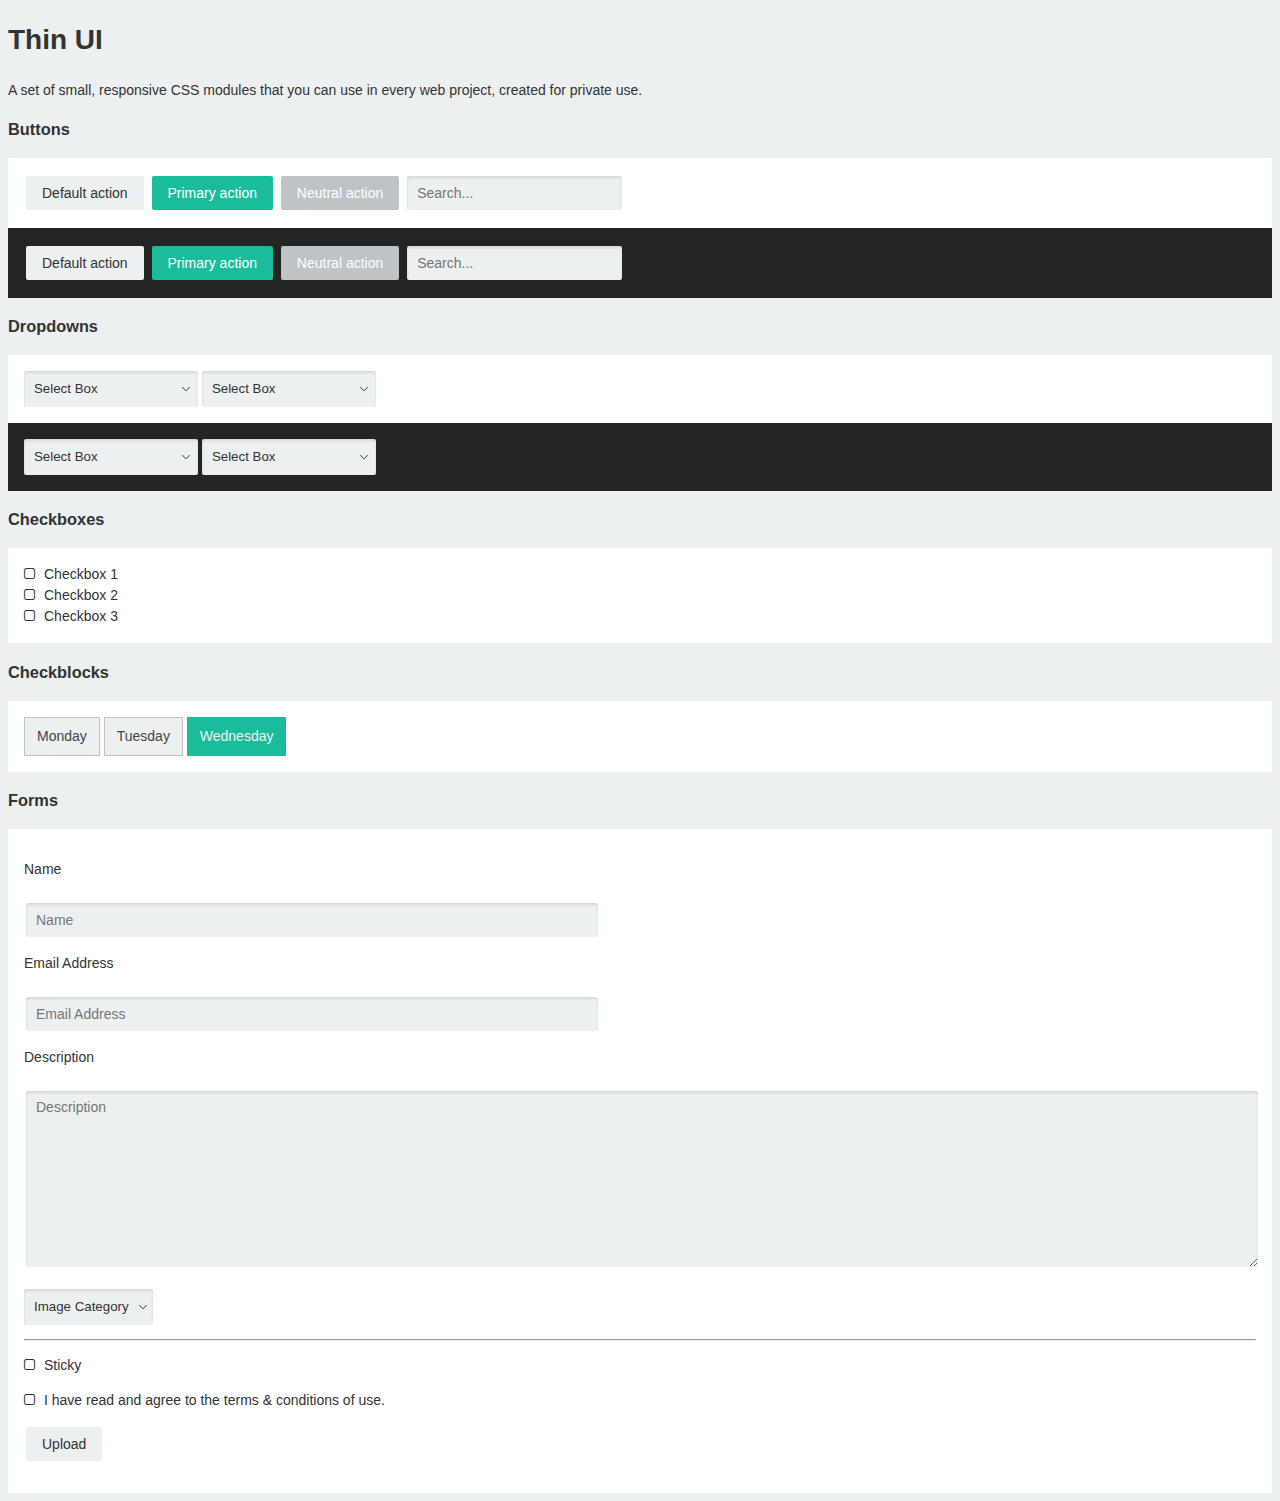
<file: index.html>
<!DOCTYPE html>
<html>
<head>
<link rel="stylesheet" href="https://cdnjs.cloudflare.com/ajax/libs/font-awesome/4.7.0/css/font-awesome.min.css">
<link rel="stylesheet" href="main.css">
<link rel="stylesheet" href="thin-ui.css">
<script src="https://cdnjs.cloudflare.com/ajax/libs/jquery/3.2.1/jquery.min.js"></script>
</head>
<body>

<h1>Thin UI</h1>
<p>A set of small, responsive CSS modules that you can use in every web project, created for private use.</p>

<h3>Buttons</h3>
<section class="thin-ui-light">
    <button class="thin-ui-button">Default action</button>
    <button class="thin-ui-button thin-ui-button-primary">Primary action</button>
    <button class="thin-ui-button thin-ui-button-neutral">Neutral action</button>
    <input type="text" class="thin-ui-input search" placeholder="Search...">
</section>

<section class="thin-ui-dark">
    <button class="thin-ui-button">Default action</button>
    <button class="thin-ui-button thin-ui-button-primary">Primary action</button>
    <button class="thin-ui-button thin-ui-button-neutral">Neutral action</button>
    <input type="text" class="thin-ui-input search" placeholder="Search...">
</section>

<h3>Dropdowns</h3>
<section class="thin-ui-light">
  <select class="thin-ui-dropdown">
      <option selected> Select Box </option>
      <option>Short Option</option>
      <option>This Is A Longer Option</option>
  </select>
  <select class="thin-ui-dropdown">
      <option selected> Select Box </option>
      <option>Short Option</option>
      <option>This Is A Longer Option</option>
  </select>
</section>

<section class="thin-ui-dark">
  <select class="thin-ui-dropdown">
      <option selected> Select Box </option>
      <option>Short Option</option>
      <option>This Is A Longer Option</option>
  </select>
  <select class="thin-ui-dropdown">
      <option selected> Select Box </option>
      <option>Short Option</option>
      <option>This Is A Longer Option</option>
  </select>
</section>

<h3>Checkboxes</h3>
<section class="thin-ui-light">
<div>
  <input id="box1" type="checkbox" class="thin-ui-checkbox">
  <label for="box1">Checkbox 1</label>
</div>
<div>
  <input id="box2" type="checkbox" class="thin-ui-checkbox">
  <label for="box2">Checkbox 2</label>
</div>
<div>
  <input id="box3" type="checkbox" class="thin-ui-checkbox">
  <label for="box3">Checkbox 3</label>
</div>
	</section>

<h3>Checkblocks</h3>
<section class="thin-ui-light">
	<div>
    <input type="checkbox" id="Checkbox1" class="thin-ui-checkblock">
    <label for="Checkbox1">Monday</label>

    <input type="checkbox" id="Checkbox2" class="thin-ui-checkblock">
    <label for="Checkbox2">Tuesday</label>

    <input type="checkbox" id="Checkbox3" class="thin-ui-checkblock" checked>
    <label for="Checkbox3">Wednesday</label>
</div>
	</section>

<h3>Forms</h3>
	<section class="thin-ui-light">
<form method="post" action="" class="thin-ui-form">
    <p>
        <label>Name</label><br>
        <input type="text" name="" value="" placeholder="Name" size="64" required>
    </p>
    <p>
        <label>Email Address</label><br>
        <input type="email" name="" value="" placeholder="Email Address" size="64" required>
    </p>
    <p>
        <label>Description</label><br>
        <textarea name="" placeholder="Description" rows="10" size="64" required></textarea>
    </p>
    <p>
        <select name="" class="thin-ui-dropdown">
    	    <option value="0">Image Category</option>
    	    <option value="5">2D</option>
	        <option value="4">3D</option>
	        <option value="71">Featured</option>
	        <option value="92">Illustration</option>
	        <option value="148">Matte Painting</option>
	        <option value="147">Painting</option>
	        <option value="3">Photography</option>
	        <option value="91">Posters</option>
        </select>
    </p>
    <hr>
    <p>
        <input type="checkbox" id="imagepress_sticky" name="" value="1" class="thin-ui-checkbox"><label for="imagepress_sticky">Sticky</label>
    </p>
    <p>
        <input type="checkbox" id="imagepress_agree" name="" value="1" class="thin-ui-checkbox"><label for="imagepress_agree">I have read and agree to the terms &amp; conditions of use.</label>
    </p>
    <p>
        <input type="submit" id="imagepress_submit" name="" value="Upload" class="thin-ui-button-primary">
    </p>
</form>
	</section>
</body>
</html>
</file>
<file: main.css>
body {
    font-family: -apple-system, BlinkMacSystemFont, "Segoe UI", Helvetica, Arial, sans-serif, "Apple Color Emoji", "Segoe UI Emoji", "Segoe UI Symbol";
    font-size: 14px;
    font-weight: 400;
    line-height: 1.5;
    color: #333333;
    background-color: #ECF0F1;
}
tt,
code {
    font-family: 'SFMono-Regular', Consolas, 'Liberation Mono', Menlo, Courier, monospace;
    padding: 2px 4px;
    font-size: 90%;
    color: #E74C3C;
    background-color: rgba(192, 57, 43, 0.05);
    border-radius: 3px;
}
</file>
<file: thin-ui.css>
.thin-ui-light {
    background-color: rgba(255, 255, 255, 1);
    padding: 16px;
}
.thin-ui-dark {
    background-color: rgba(0, 0, 0, 0.85);
    padding: 16px;
}
.thin-ui-textarea-code {
    font-family: 'SFMono-Regular', Consolas, 'Liberation Mono', Menlo, Courier, monospace;
    font-size: 12px;
}
.thin-ui-button,
.thin-ui-form input[type="submit"] {
    box-sizing: border-box;
    display: inline-block;
    cursor: pointer;
    background-color: #ECF0F1;
    color: #333333;
    border: 0 none;
    border-radius: 2px;
    padding: 0 16px;
    margin: 2px;
    height: 34px;
    line-height: 34px;
    font-family: inherit;
    font-weight: 400;
    font-size: 14px;
    text-decoration: none;
}
.thin-ui-button:hover,
.thin-ui-form input[type="submit"]:hover {
    background-color: #BDC3C7;
    text-decoration: none;
}
.thin-ui-button-primary {
    background-color: #1ABC9C;
    color: #FFFFFF;
}
.thin-ui-button-primary:hover {
    background-color: #16A085;
    color: #FFFFFF;
}
.thin-ui-button-neutral {
    background-color: #BDC3C7;
    color: #FFFFFF;
}
.thin-ui-button-neutral:hover {
    background-color: #95A5A6;
    color: #FFFFFF;
}
.thin-ui-dropdown {
    font-family: inherit;
    font-size: 0.95em;
    font-weight: 400;
    margin: 0;
    width: auto;
    height: 2.7em;
    line-height: 2.7em;
    box-sizing: border-box;
    outline: none;
    display: inline-block;
    -webkit-appearance: none;
    -moz-appearance: none;
    appearance: none;
    cursor: pointer;
    color: #333333;
    border: 0 none;
    border-radius: 2px;
    box-shadow: inset 0.2px 2px 3px rgba(0, 0, 0, 0.1);
    padding: 0 24px 0 10px;
    background: #ECF0F1 url('[data-uri]') no-repeat 96%;
    background-size: 10px;
}
.thin-ui-dropdown::-ms-expand {
    /* for IE 11 */
    display: none;
}
.thin-ui-dropdown:focus {
    border: 0 none;
}
.thin-ui-dropdown:hover {
    color: #000000;
    background-color: #BDC3C7;
}
.thin-ui-checkbox {
    display: none;
}


.thin-ui-checkbox + label:before {
    font-family: FontAwesome;
    display: inline-block;
}
.thin-ui-checkbox + label:before {
    content: "\f096";
}


.thin-ui-checkbox + label:before,
.thin-ui-checkbox:checked + label:before {
    width: 20px;
}


.thin-ui-checkbox:checked + label:before {
    content: "\f046";
}


.thin-ui-checkblock {
    display: none;
}
.thin-ui-checkblock + label {
    display: inline-block;
    padding: 8px 12px;
    background-color: #ECF0F1;
    color: #444444;
    cursor: pointer;
    border: 1px solid #BDC3C7;
}
.thin-ui-checkblock + label:hover {
    background: #eeeeee;
    border: 1px solid black;
}
.thin-ui-checkblock:checked + label {
    background-color: #1ABC9C;
    color: #f0f0f0;
    border: 1px solid #1ABC9C;
}
.thin-ui-form input[type="password"],
.thin-ui-form input[type="number"],
.thin-ui-form input[type="email"],
.thin-ui-form input[type="text"],
.thin-ui-form input[type="url"],
.thin-ui-form textarea,
.thin-ui-input {
    box-shadow: inset 0.2px 2px 3px rgba(0, 0, 0, 0.1);
    box-sizing: border-box;
    background-color: #ECF0F1;
    height: 34px;
    line-height: normal;
    font-family: inherit;
    font-weight: 400;
    font-size: 14px;
    border: 0 none;
    border-radius: 2px;
    padding: 0 24px 0 10px;
    margin: 2px;
}
.thin-ui-form input[type="number"],
.thin-ui-select {
    width: auto;
}
.thin-ui-form textarea,
.thin-ui-textarea {
    padding: 8px 24px 8px 10px;
    width: 100%;
    height: auto;
}
.thin-ui-form label {
    display: block;
    padding: 0;
    font-weight: 400;
    font-size: 14px;
}

.thin-ui-select {
    display: inline-block;
    font-weight: 400;
    font-size: 14px;
    font-family: inherit;
    padding: 8px 8px;

    background-color: #ECF0F1;
    border: 1px solid #BDC3C7;
    border-radius: 2px;
    box-shadow: 0 2px 4px rgba(0, 0, 0, 0.05);
}
.thin-ui-select:hover,
.thin-ui-select:active,
.thin-ui-select:focus {
    border: 1px solid #34495E;
}
</file>
